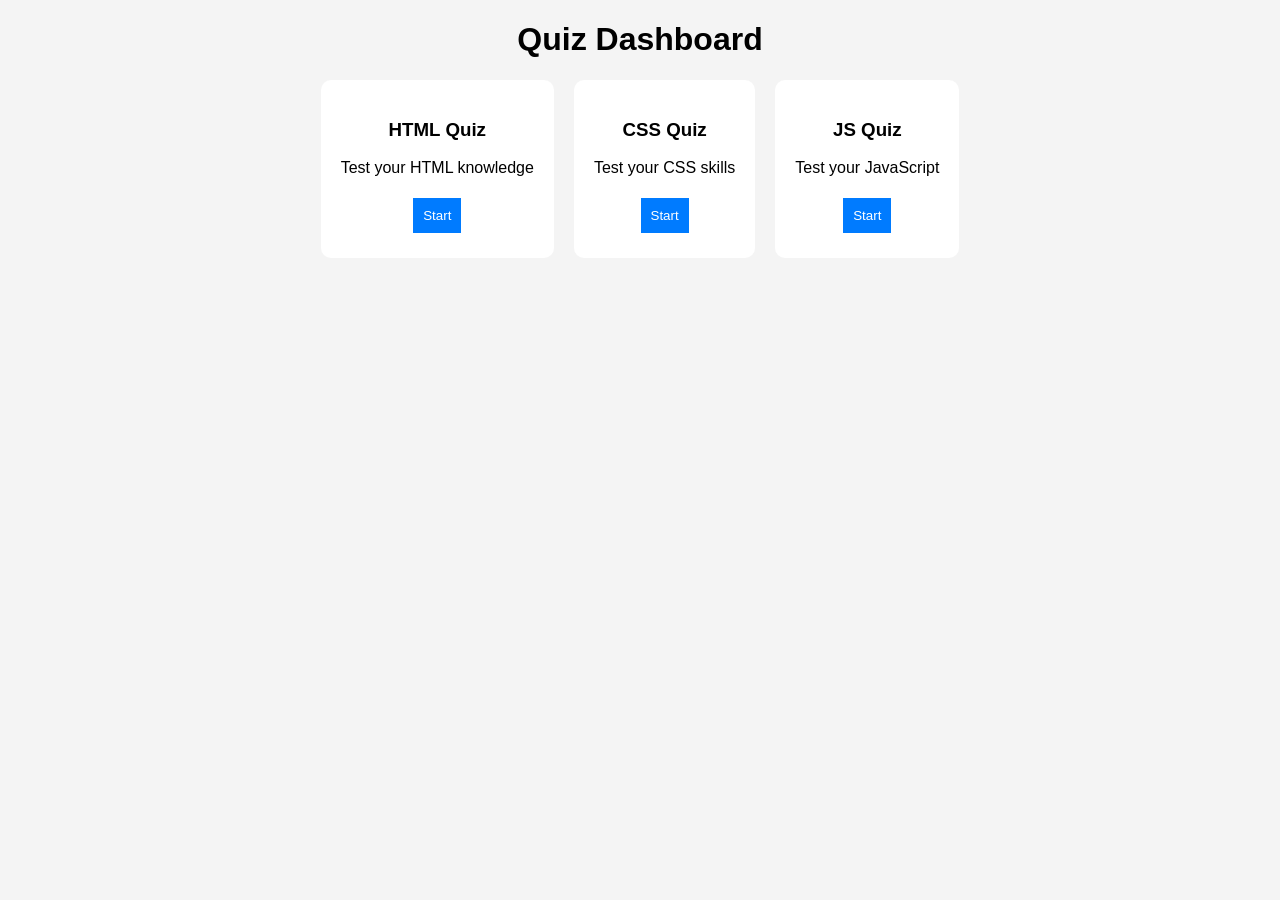
<file: quiz-app/dashboard.html>
<!DOCTYPE html>
<html>
<head>
  <title>Dashboard</title>
  <link rel="stylesheet" href="css/style.css">
</head>
<body>

<h1>Quiz Dashboard</h1>

<div class="cards">
  <div class="card">
    <h3>HTML Quiz</h3>
    <p>Test your HTML knowledge</p>
    <button onclick="startQuiz('html')">Start</button>
  </div>

  <div class="card">
    <h3>CSS Quiz</h3>
    <p>Test your CSS skills</p>
    <button onclick="startQuiz('css')">Start</button>
  </div>

  <div class="card">
    <h3>JS Quiz</h3>
    <p>Test your JavaScript</p>
    <button onclick="startQuiz('js')">Start</button>
  </div>
</div>

<script src="java/dashboard.js"></script>
</body>
</html>
</file>
<file: quiz-app/css/style.css>
body {
  font-family: Arial;
  background: #f4f4f4;
  text-align: center;
}

.container {
  width: 300px;
  margin: 100px auto;
  padding: 35px;
  background: white;
  border-radius: 10px;
}

input {
  display: block;
  width: 100%;
  margin: 10px 0;
  padding: 10px;
}

button {
  padding: 10px;
  margin: 5px;
  cursor: pointer;
  background: #007bff;
  color: white;
  border: none;
}

.cards {
  display: flex;
  justify-content: center;
  gap: 20px;
}

.card {
  background: white;
  padding: 20px;
  border-radius: 10px;
}
</file>
